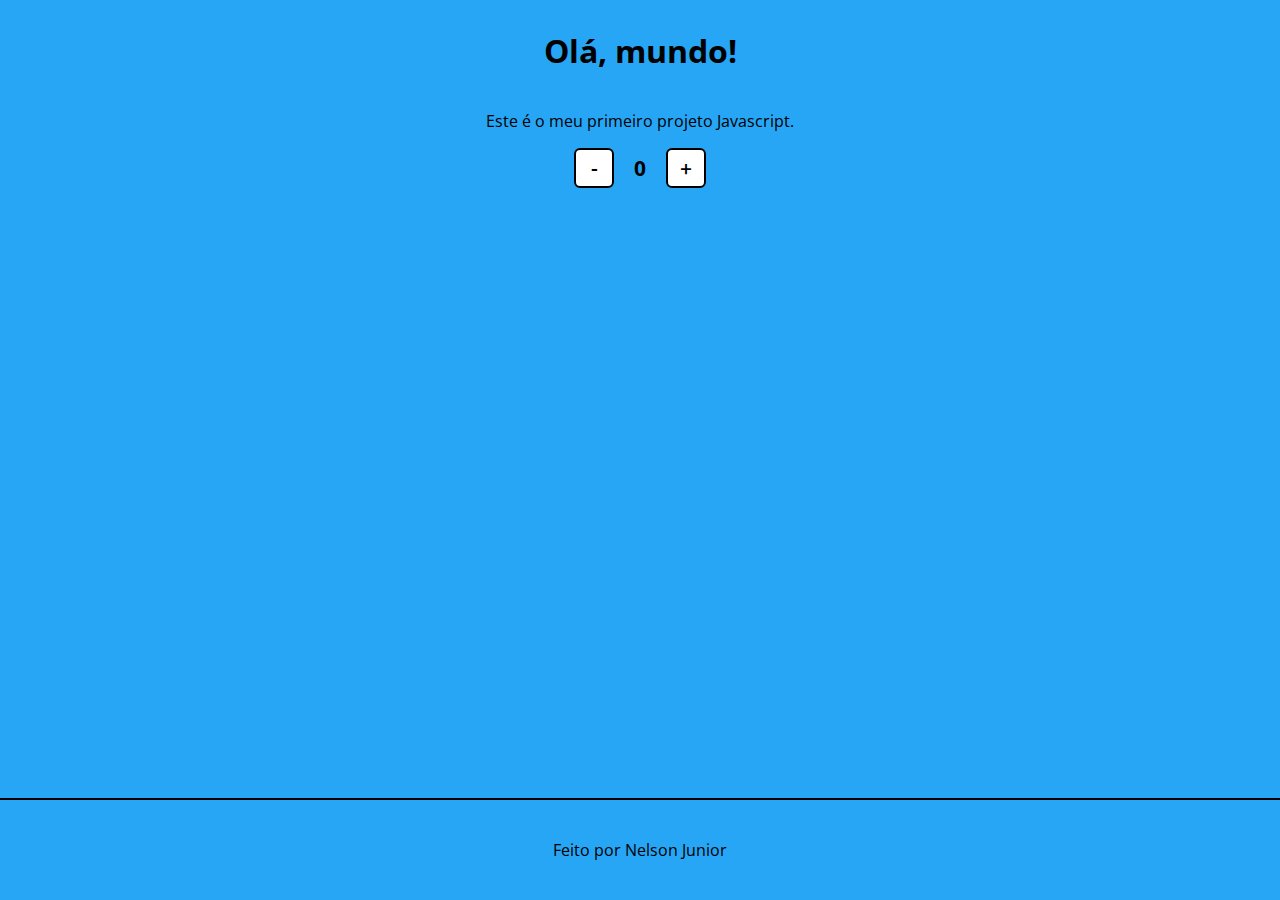
<file: Contador/index.html>
<!DOCTYPE html>
<html lang="en">
<head>
    <meta charset="UTF-8">
    <meta http-equiv="X-UA-Compatible" content="IE=edge">
    <meta name="viewport" content="width=device-width, initial-scale=1.0">
    <link rel="stylesheet" href="assets/css/style.css" />
    <script src="assets/js/script.js"></script>
    <title>Contador</title>
</head>
<body>
    <h1>Olá, mundo!</h1>
    <p>Este é o meu primeiro projeto Javascript.</p>
    <div id="counter">
        <button name="subtrair" onclick="decrement()">-</button>
        <span id="currentNumber">0</span>
        <button name="adicionar" onclick="increment()">+</button>
    </div>
    <script src="assets/js/script.js"></script> 
    
    <footer class="footer">
        
        Feito por Nelson Junior
   </footer>
</body>
</html>
</file>
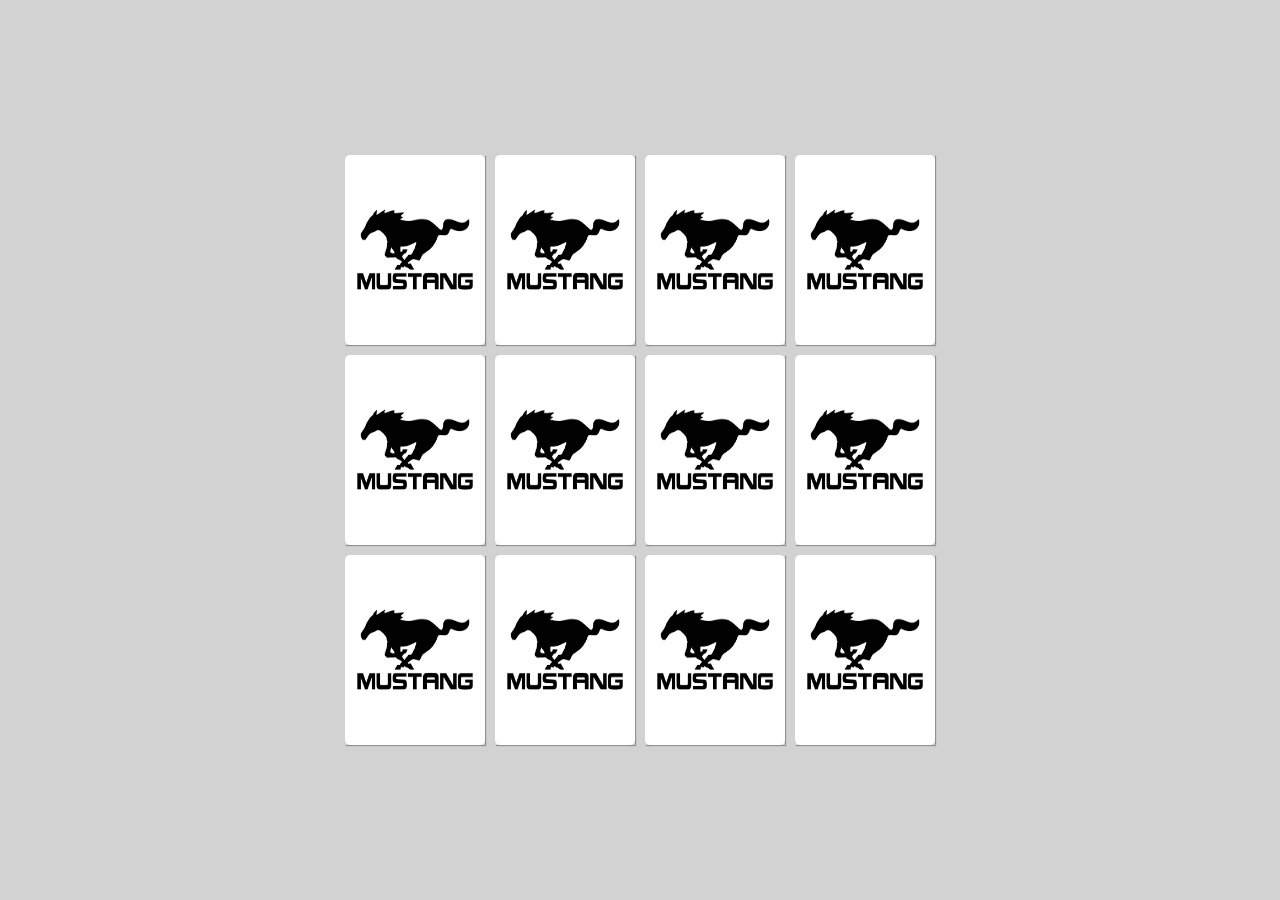
<file: Jogo da Memoria/index.html>
<!DOCTYPE html>
<html lang="en">
<head>
    <meta charset="UTF-8">
    <meta name="viewport" content="width=device-width, initial-scale=1.0">
    <link rel="stylesheet" href="./style.css">
    <title>Jogo da memória</title>
</head>
<body>
    <main class="memory-game">
        <div class="card" data-card="2022"> <!--bowser-->
            <img class="card-front" src="./img/2022.jpg" alt="Face da carta">
            <img class="card-back" src="./img/must_logo.png" alt="Verso da carta">
        </div>
        <div class="card" data-card="1967"><!--luigi-->
            <img class="card-front" src="./img/1967.jpg" alt="Face da carta">
            <img class="card-back" src="./img/must_logo.png" alt="Verso da carta">
        </div>
        <div class="card" data-card="1969"><!--mario-->
            <img class="card-front" src="./img/1969.jpg" alt="Face da carta">
            <img class="card-back" src="./img/must_logo.png" alt="Verso da carta">
        </div>
        <div class="card" data-card="2018"><!--peach-->
            <img class="card-front" src="./img/2018.jpg" alt="Face da carta">
            <img class="card-back" src="./img/must_logo.png" alt="Verso da carta">
        </div>
        <div class="card" data-card="2015"><!--toad-->
            <img class="card-front" src="./img/2015.jpg" alt="Face da carta">
            <img class="card-back" src="./img/must_logo.png" alt="Verso da carta">
        </div>
        <div class="card" data-card="conversivel"><!--yoshi-->
            <img class="card-front" src="./img/conversivel.jpg" alt="Face da carta">
            <img class="card-back" src="./img/must_logo.png" alt="Verso da carta">
        </div>
        <div class="card" data-card="2022"><!--bowser-->
            <img class="card-front" src="./img/2022.jpg" alt="Face da carta">
            <img class="card-back" src="./img/must_logo.png" alt="Verso da carta">
        </div>
        <div class="card" data-card="1967"><!--luigi-->
            <img class="card-front" src="./img/1967.jpg" alt="Face da carta">
            <img class="card-back" src="./img/must_logo.png" alt="Verso da carta">
        </div>
        <div class="card" data-card="1969"><!--mario-->
            <img class="card-front" src="./img/1969.jpg" alt="Face da carta">
            <img class="card-back" src="./img/must_logo.png" alt="Verso da carta">
        </div>
        <div class="card" data-card="2018"><!--peach-->
            <img class="card-front" src="./img/2018.jpg" alt="Face da carta">
            <img class="card-back" src="./img/must_logo.png" alt="Verso da carta">
        </div>
        <div class="card" data-card="2015"><!--toad-->
            <img class="card-front" src="./img/2015.jpg" alt="Face da carta">
            <img class="card-back" src="./img/must_logo.png" alt="Verso da carta">
        </div>
        <div class="card" data-card="conversivel"><!--yoshi-->
            <img class="card-front" src="./img/conversivel.jpg" alt="Face da carta">
            <img class="card-back" src="./img/must_logo.png" alt="Verso da carta">
        </div>
    </main>

    <script src="./script.js"></script>
    
</body>
</html>
</file>
<file: Contador/assets/css/style.css>
@import url('https://fonts.googleapis.com/css2?family=Open+Sans:wght@300;600&display=swap');

* {
    font-family: 'Open Sans', sans-serif;
}

body {
    display: flex;
    align-items: center;
    justify-content: center;
    flex-direction: column;
    background-color: rgb(38, 166, 245);
}

button {
    height: 40px;
    width: 40px;
    border-radius: 15%;
    border: 2px solid #000;
    background-color: white;
    color: #000;
    font-size: 16pt;
    font-weight: 600;
    text-align: center;
}

#counter {
    display: flex;
}

#currentNumber {
    display: flex;
    align-items: center;
    margin: 0 20px;
    font-size: 16pt;
    font-weight: bold;
}

/*FOOTER*/
.footer {
    height: 100px;
    width: 100%;
    display: flex;
    justify-content: center;
    align-items: center;
    position: absolute;
    bottom: 0;
    border-top: 2px solid #000;
}
</file>
<file: Jogo da Memoria/style.css>
* {
    padding: 0;
    margin: 0;
    box-sizing: border-box;
}

body {
    height: 100vh;
    display: flex;
    background-color: rgb(210, 210, 210);
    
}

.memory-game {
    height: 600px;
    width: 600px;
    margin: auto;
    display: flex;
    flex-wrap: wrap;
    perspective: 1000px;
    
}

.card {
    height: calc(33.333%) - 10px;
    width: calc(25% - 10px);
    margin: 5px;
    position: relative;
    box-shadow: 1px 1px 1px rgba(1, 1, 1, .3);
    cursor: pointer;
    transform: scale();
    transform-style: preserve-3d; /*Não vai deixar o elemento achatado no plano*/
    transition: transform .9s;
    
}

.card:active {
    transform: scale(0.97);
    transition: transform .3s;
}

.card-front,
.card-back {
    width: 100%;
    height: 100%;
    padding: 8px;
    position: absolute;
    border-radius: 5px;
    background: #ffffff;
    backface-visibility: hidden; /*Propriedade que retira o verso do elemento*/
}

.card-front {
    transform: rotateY(180deg);
}

/*Flip card animation*/

.card.flip {
    transform: rotateY(180deg);
}

/*FOOTER*/
.footer {
    height: 80px;
    width: 100%;
    display: flex;
    justify-content: center;
    align-items: center;
    background-color: #949494;
    font-family: sans-serif;
    color: #ffffff;
    bottom: 0;
    position: absolute;
}
</file>
